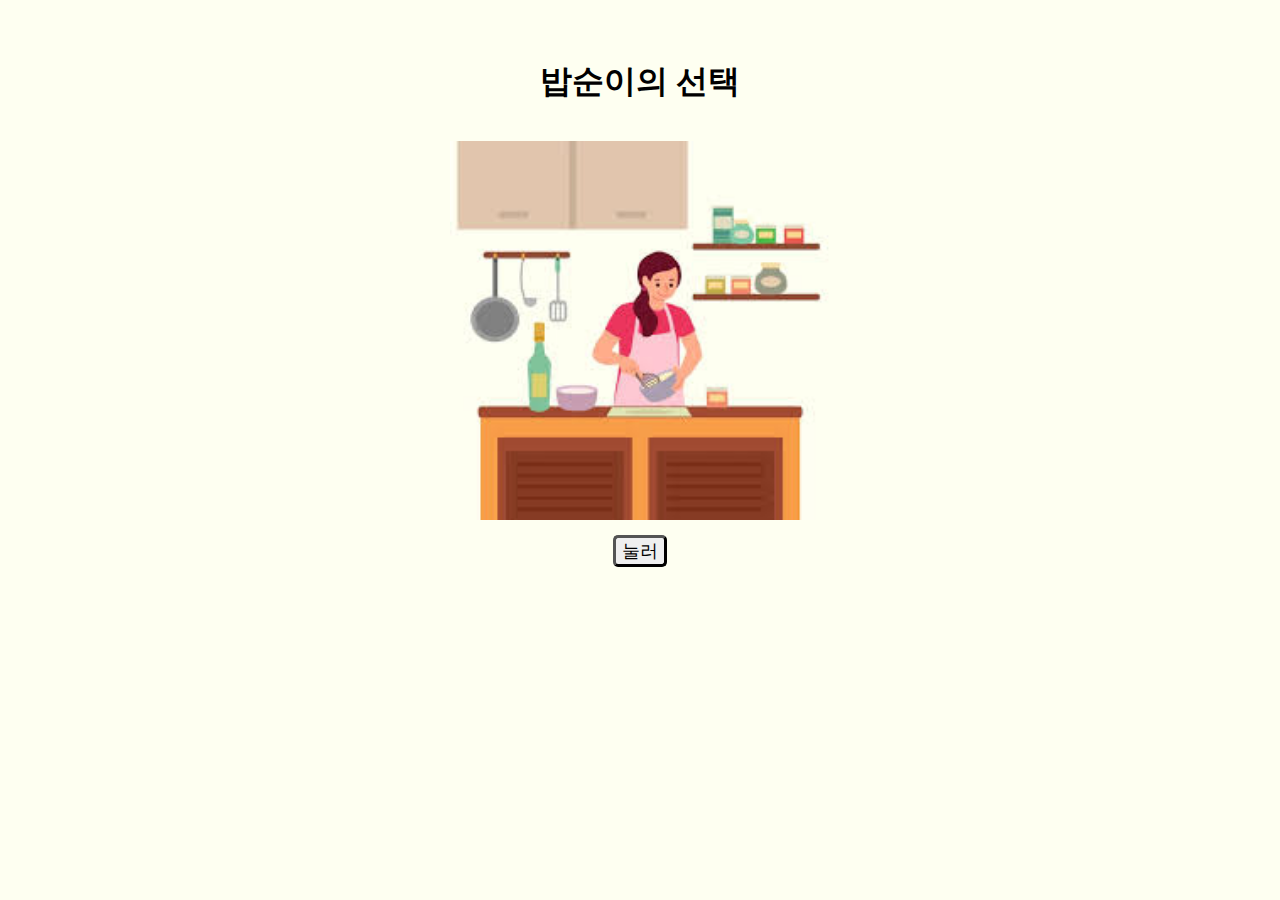
<file: index.html>
<!DOCTYPE html>
<html lang="ko">
<head>
    <link rel="stylesheet" href="style1.css">
    <meta charset="UTF-8">
    <meta http-equiv="X-UA-Compatible" content="IE=edge">
    <meta name="viewport" content="width=device-width, initial-scale=1.0">
    <title>메뉴 고르기</title>
    
</head>
<body>
    <h1 id = "sue">밥순이의 선택<br><br>
        <img src = "1.png" width= 30% height = 30% ><br>
        <a href="first.html">
            <button type="button" class="button3">눌러</button>
        </a>
    </h1>
</body>
</html>
</file>
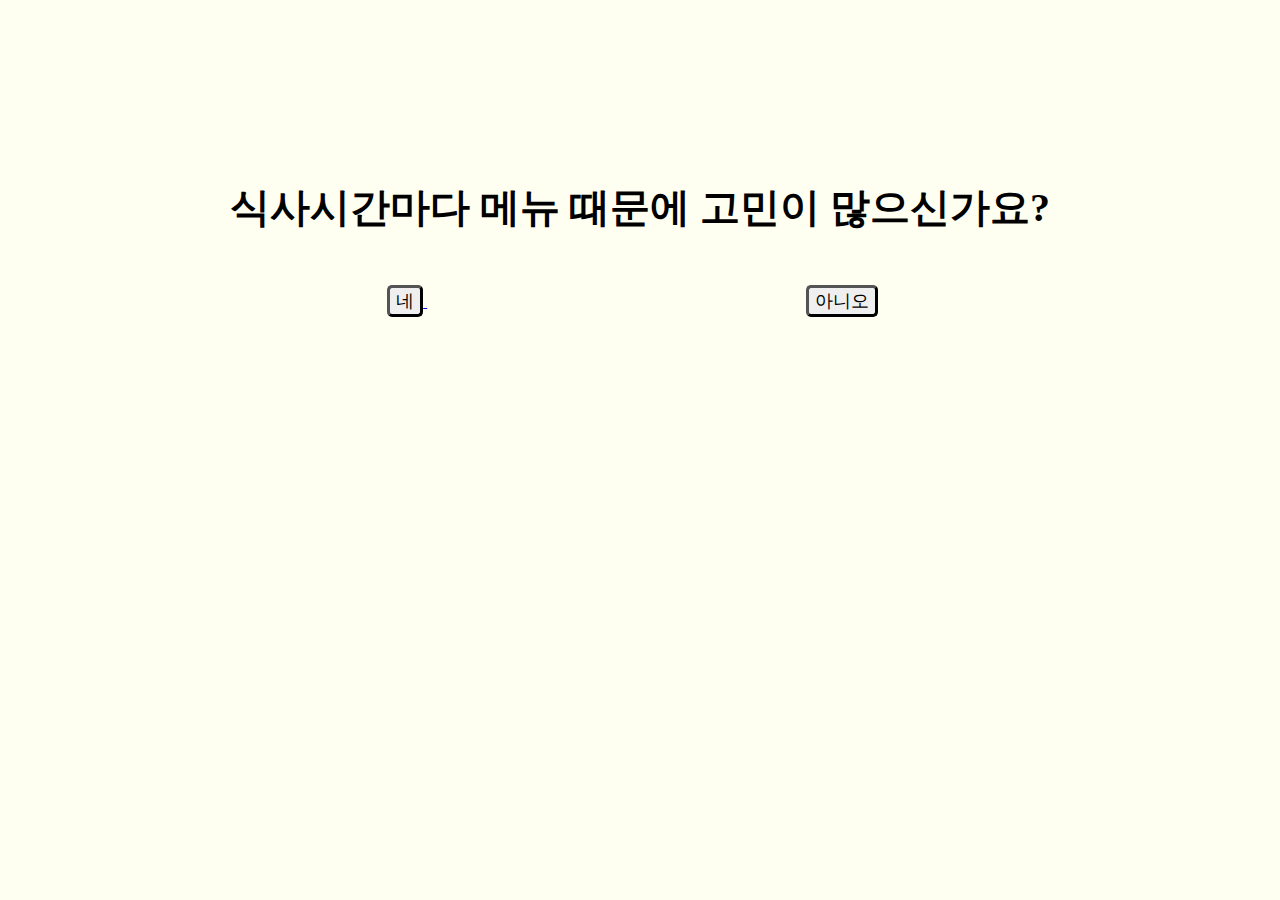
<file: first.html>
<!DOCTYPE html>
<html lang="ko">
<head>
    <link rel="stylesheet" href="style.css">
    <meta charset="UTF-8">
    <meta http-equiv="X-cUA-Compatible" content="IE=edge">
    <meta name="viewport" ontent="width=device-width, initial-scale=1.0">
    <title>메뉴 고르기</title>
    <c id="b"><h1>식사시간마다 메뉴 때문에 고민이 많으신가요?</h1><br></c>   
</head>
<body>
    <a href="second.html">
        <button type="button" class="button1">네</button>
    </a>
    <a href="no.html">
        <button type="button" class="button1">아니오</button>
    </a>
    
</body>
</html>
</file>
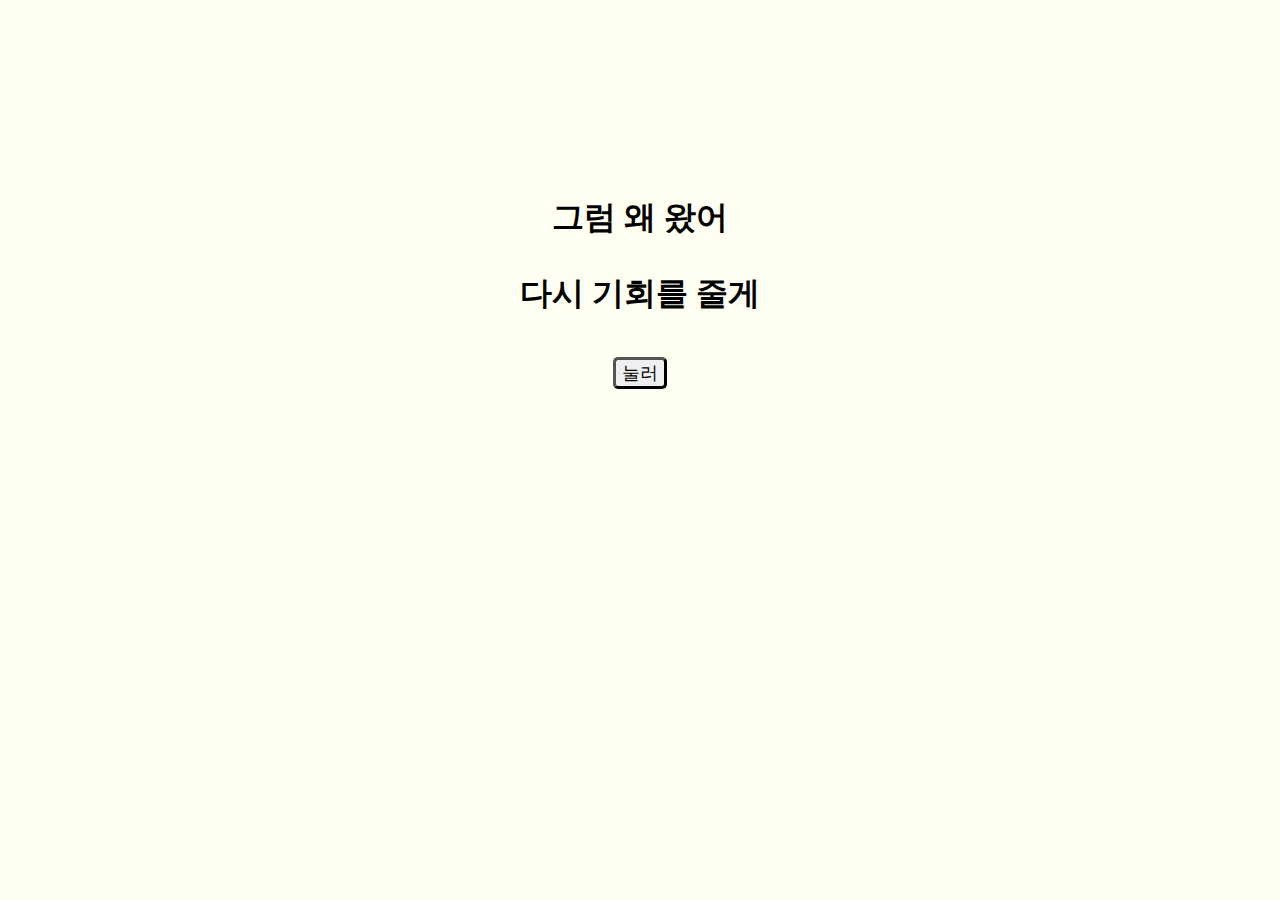
<file: no.html>
<!DOCTYPE html>
<html lang="ko">
<head>
    <link rel="stylesheet" href="style.css">
    <meta charset="UTF-8">
    <meta http-equiv="X-UA-Compatible" content="IE=edge">
    <meta name="viewport" content="width=device-width, initial-scale=1.0">
    <title>메뉴 고르기</title>
</head>
<body>
    <h1 class="why">그럼 왜 왔어<br>
        다시 기회를 줄게<br>
        <a href="first.html">
            <button type="button" class="button3">눌러</button>
        </a>
    </h1>
</body>
</html>
</file>
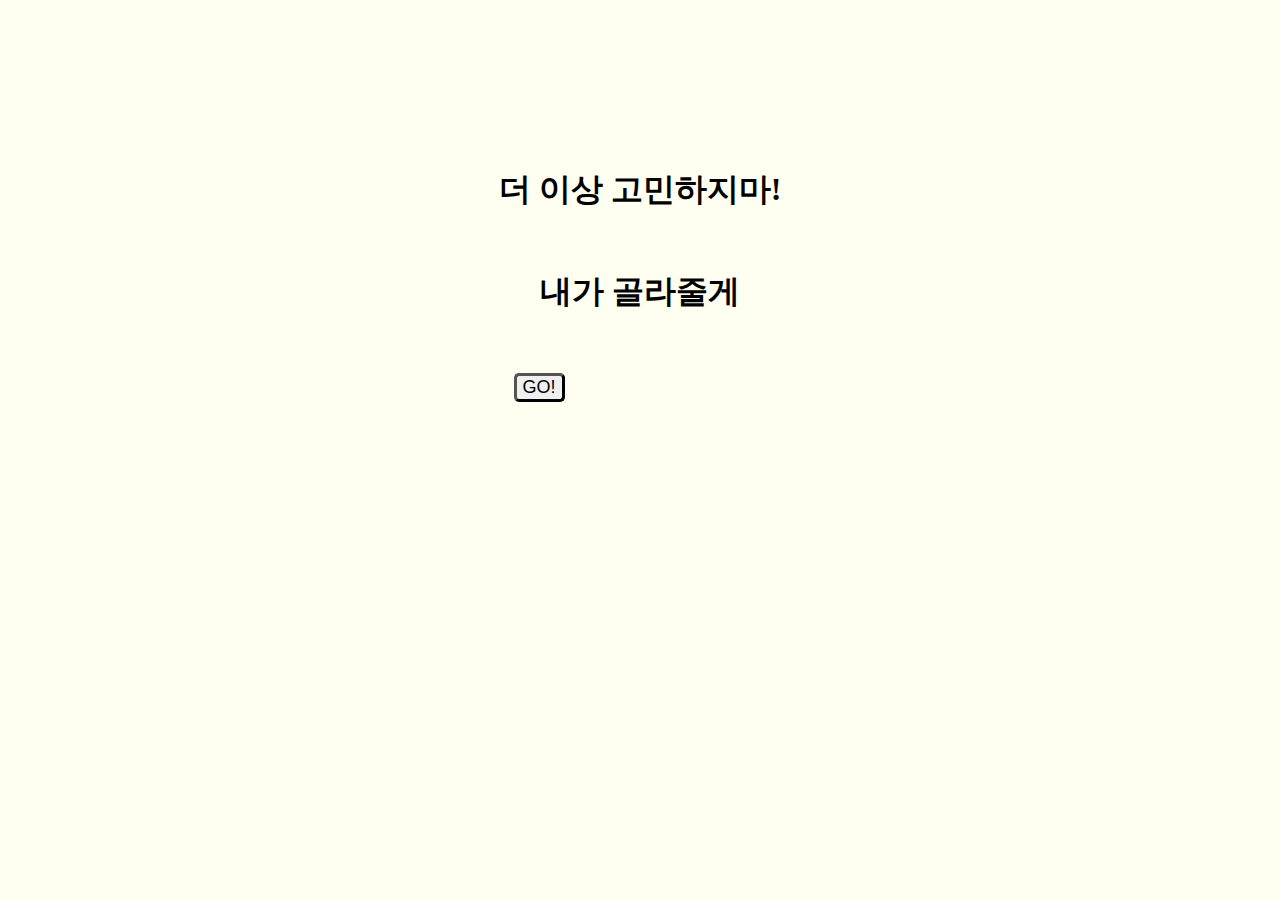
<file: second.html>
<!DOCTYPE html>
<html lang="ko">
<head>
    <link rel="stylesheet" href="style.css">
    <meta charset="UTF-8">
    <meta http-equiv="X-UA-Compatible" content="IE=edge">
    <meta name="viewport" content="width=device-width, initial-scale=1.0">
    <title>메뉴 고르기</title>
</head>
<body>
    <a class="first"> 
        <h1><p>더 이상 고민하지마!</p><br> 
        <p>내가 골라줄게</p><br></h1>
        <a href="third.html">
            <button type="button" class="button4">GO!</button>
        </a>
    </a>
   
</body>
</html>
</file>
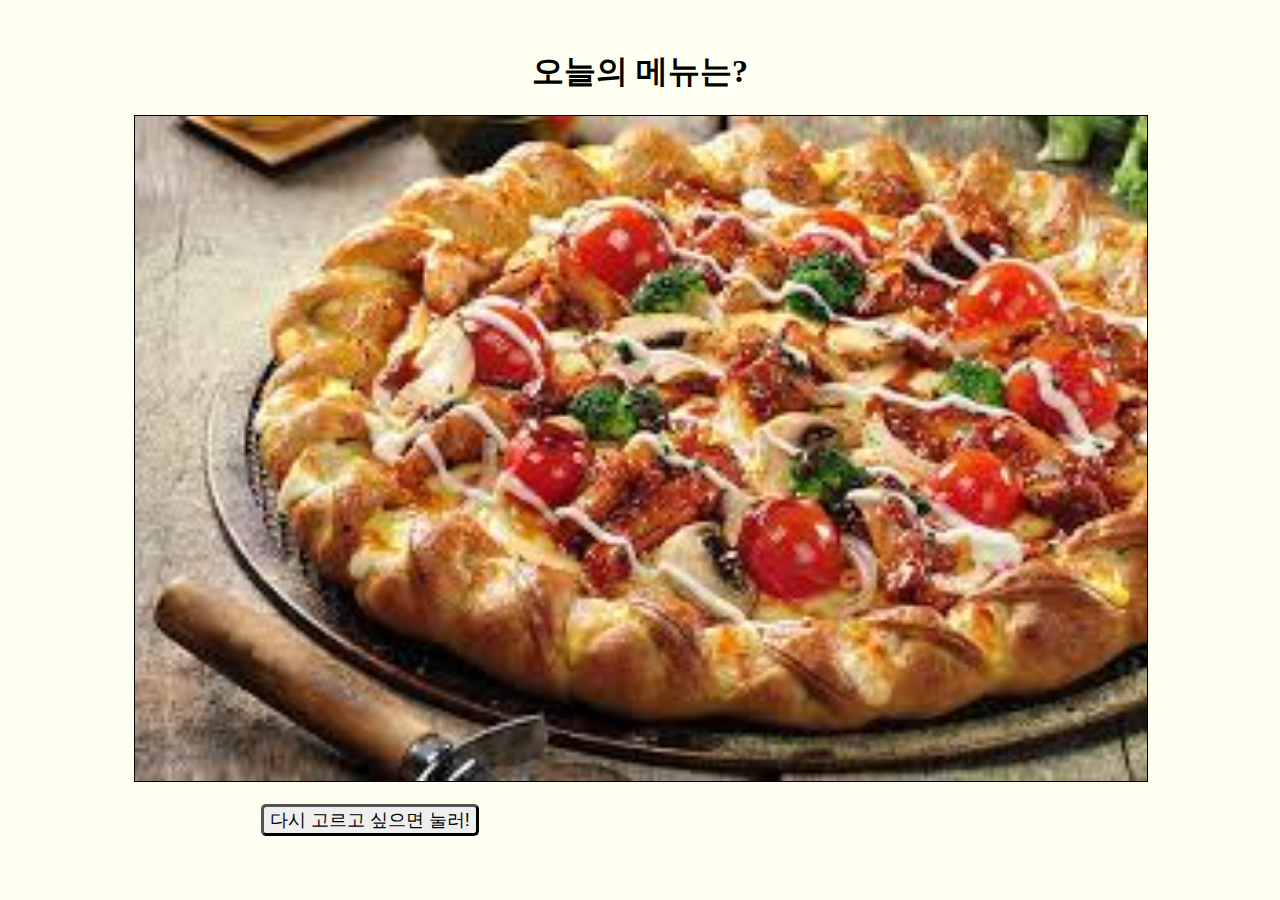
<file: 양식.html>
<!DOCTYPE html>
<html lang="ko">
<head>
    <link rel="stylesheet" href="style1.css">
    <meta charset="UTF-8">
    <meta http-equiv="X-UA-Compatible" content="IE=edge">
    <meta name="viewport" content="width=device-width, initial-scale=1.0">
    <title>메뉴 고르기</title>
    <script language = "javascript">
        var imgarray = new Array();
        imgarray[0] = "양식-0.png";
        imgarray[1] = "양식-1.png";
        imgarray[2] = "양식-2.png";
        imgarray[3] = "양식-3.png";
        imgarray[4] = "양식-4.png";
        imgarray[5] = "양식-5.png";
        imgarray[6] = "양식-6.png";
        imgarray[7] = "양식-7.png";
        imgarray[8] = "양식-8.png";
        function showImage(){
            var imgNum = Math.round(Math.random()*8); // 자바스크립트의 random은 0~1사이
            var objImg = document.getElementById("introImg");
            objImg.src = imgarray[imgNum];
        }

    </script>
</head>
<body onload = "showImage()">
    <h1 id = "today">오늘의 메뉴는?<br></h1>
    <img id = "introImg" border ="1" width=80% height=50%><br><br>
    <a href="third.html">
        <button type="button" id="button4">다시 고르고 싶으면 눌러!</button>
    </a>
    
   
    
</body>
</html>
</file>
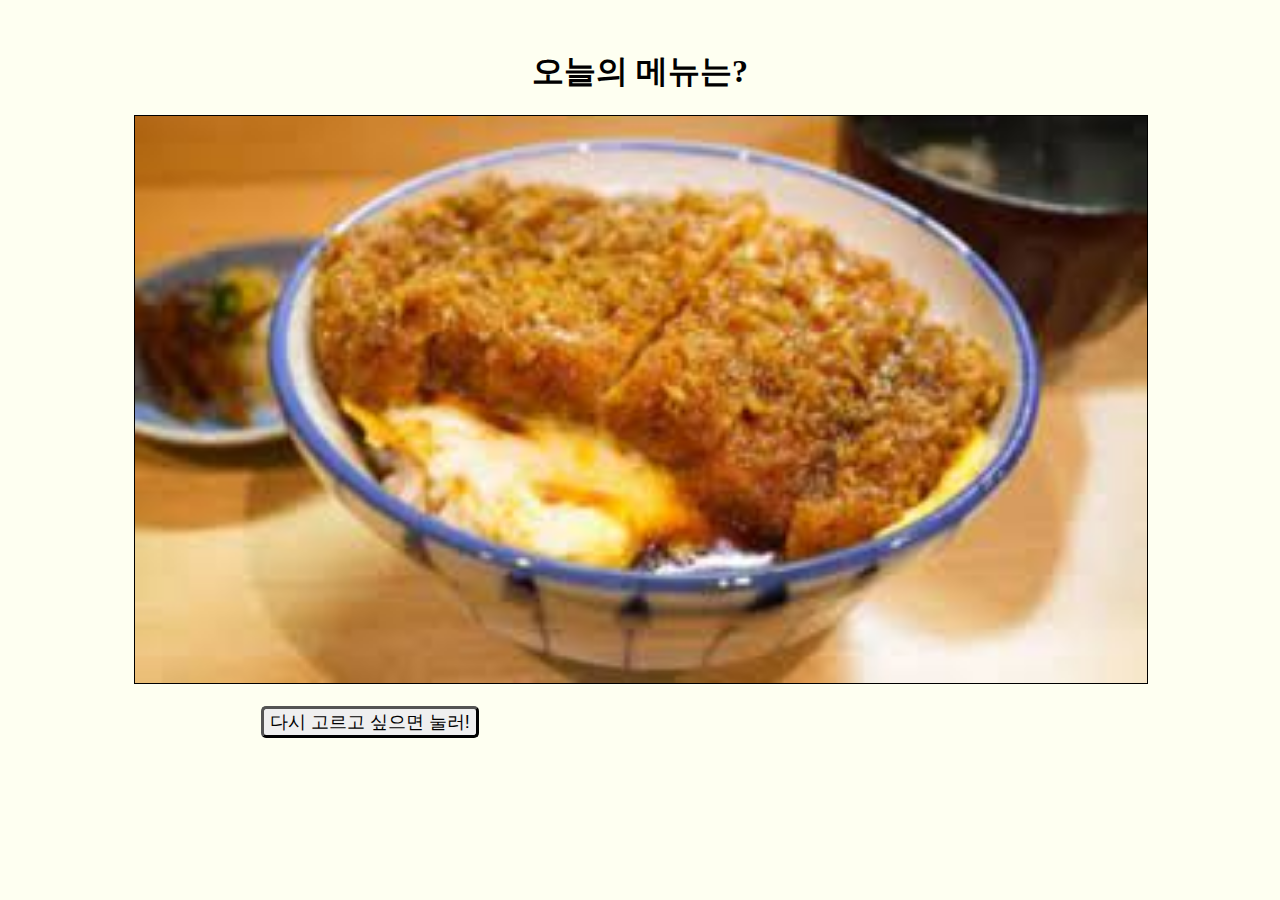
<file: 일식.html>
<!DOCTYPE html>
<html lang="ko">
<head>
    <link rel="stylesheet" href="style1.css">
    <meta charset="UTF-8">
    <meta http-equiv="X-UA-Compatible" content="IE=edge">
    <meta name="viewport" content="width=device-width, initial-scale=1.0">
    <title>메뉴 고르기</title>
    <script language = "javascript">
        var imgarray = new Array();
        imgarray[0] = "일식-0.png";
        imgarray[1] = "일식-1.png";
        imgarray[2] = "일식-2.png";
        imgarray[3] = "일식-3.png";
        imgarray[4] = "일식-4.png";
        imgarray[5] = "일식-5.png";
        imgarray[6] = "일식-6.png";
        imgarray[7] = "일식-7.png";
        imgarray[8] = "일식-8.png";
        function showImage(){
            var imgNum = Math.round(Math.random()*8); // 자바스크립트의 random은 0~1사이
            var objImg = document.getElementById("introImg");
            objImg.src = imgarray[imgNum];
        }

    </script>

    </script>
</head>
<body onload = "showImage()">
    <h1 id = "today">오늘의 메뉴는?<br></h1>
    <img id = "introImg" border ="1" width=80% height=50%><br><br>
    <a href="third.html">
        <button type="button" id="button4">다시 고르고 싶으면 눌러!</button>
    </a>
    
</body>
</html>
</file>
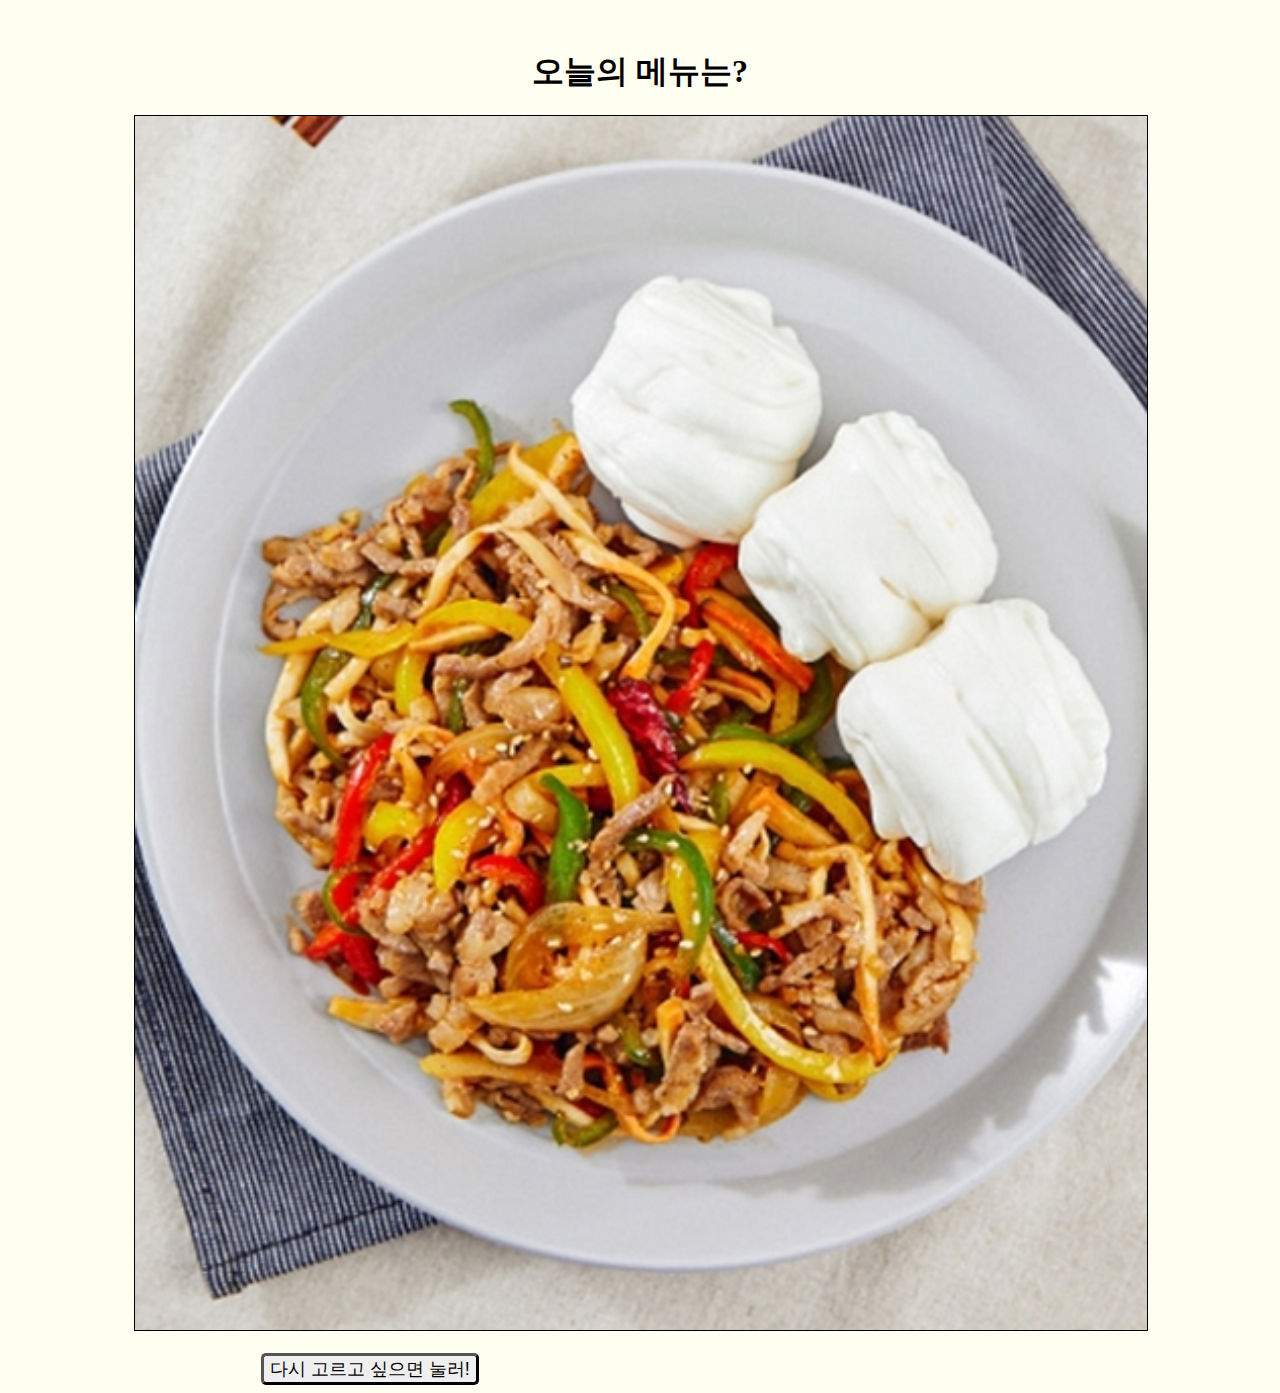
<file: 중식.html>
<!DOCTYPE html>
<html lang="ko">
<head>
    <link rel="stylesheet" href="style1.css">
    <meta charset="UTF-8">
    <meta http-equiv="X-UA-Compatible" content="IE=edge">
    <meta name="viewport" content="width=device-width, initial-scale=1.0">
    <title>메뉴 고르기</title>
    <script language = "javascript">
        var imgarray = new Array();
        imgarray[0] = "중식-0.png";
        imgarray[1] = "중식-1.png";
        imgarray[2] = "중식-2.png";
        imgarray[3] = "중식-3.png";
        imgarray[4] = "중식-4.png";
        imgarray[5] = "중식-5.png";
        imgarray[6] = "중식-6.png";
        imgarray[7] = "중식-7.png";
        imgarray[8] = "중식-8.png";
        function showImage(){
            var imgNum = Math.round(Math.random()*8); // 자바스크립트의 random은 0~1사이
            var objImg = document.getElementById("introImg");
            objImg.src = imgarray[imgNum];
        }

    </script>

    </script>
</head>
<body onload = "showImage()">
    <h1 id = "today">오늘의 메뉴는?<br></h1>
    <img id = "introImg" border ="1" width=80% height=50%><br><br>
    <a href="third.html">
        <button type="button" id="button4">다시 고르고 싶으면 눌러!</button>
    </a>
    
</body>
</html>
</file>
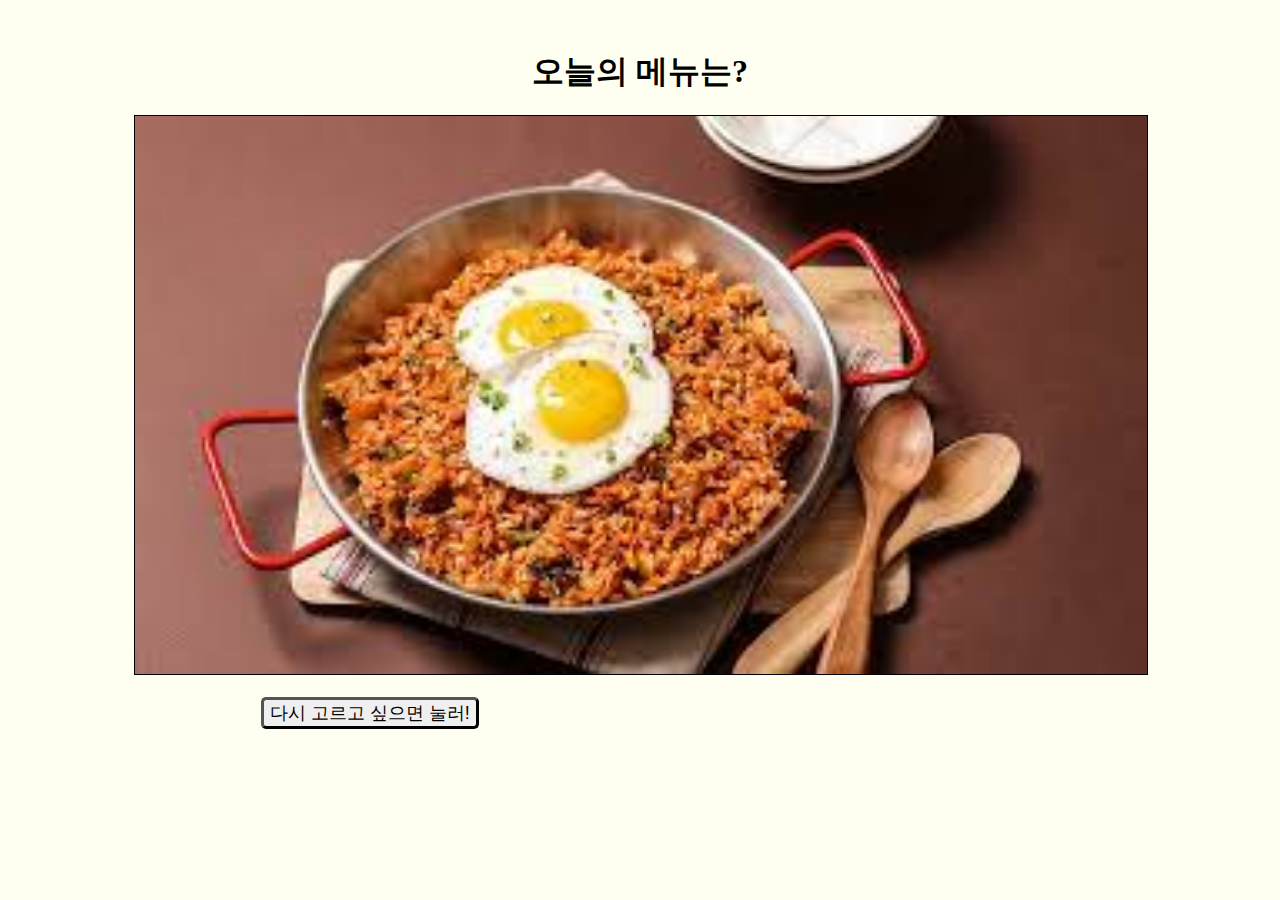
<file: 한식.html>
<!DOCTYPE html>
<html lang="ko">
<head>
    <link rel="stylesheet" href="style1.css">
    <meta charset="UTF-8">
    <meta http-equiv="X-UA-Compatible" content="IE=edge">
    <meta name="viewport" content="width=device-width, initial-scale=1.0">
    <title>메뉴 고르기</title>
    <script language = "javascript">
        var imgarray = new Array();
        imgarray[0] = "한식-0.png";
        imgarray[1] = "한식-1.png";
        imgarray[2] = "한식-2.png";
        imgarray[3] = "한식-3.png";
        imgarray[4] = "한식-4.png";
        imgarray[5] = "한식-5.png";
        imgarray[6] = "한식-6.png";
        imgarray[7] = "한식-7.png";
        imgarray[8] = "한식-8.png";
        function showImage(){
            var imgNum = Math.round(Math.random()*8); // 자바스크립트의 random은 0~1사이
            var objImg = document.getElementById("introImg");
            objImg.src = imgarray[imgNum];
        }

    </script>

    </script>
</head>
<body onload = "showImage()">
    <h1 id = "today">오늘의 메뉴는?<br></h1>
    <img id = "introImg" border ="1" width=80% height=50%><br><br>
    <a href="third.html">
        <button type="button" id="button4">다시 고르고 싶으면 눌러!</button>
    </a>
    
</body>
</html>
</file>
<file: style1.css>
body{
    background-color: #fefff1;
}
#sue{
    position: relative;
    text-align: center;
    margin-top: 60px;
}
.button3{
    font-size: large;
    border-width: 0.1cm;
    border-radius: 5px;
}
#today{
    margin-top : 50px;
    text-align : center;
}
#introImg{
    margin-left : 10%;
}
#button4{
    font-size: large;
    margin-left: 20%;
    border-width: 0.1cm;
    border-radius: 5px;
}
</file>
<file: style.css>
body{
    margin-top: 180px;
    position: relative;
    background-color: #fefff1;
}

#b{
    font-size: 20px;
    text-align: center;
    margin-top: 250px;
}
.button1{
    margin-left: 30%;
    font-size: large;
    border-width: 0.1cm;
    border-radius: 5px;
}
.button3{
    font-size: large;
    border-width: 0.1cm;
    border-radius: 5px;
}
.why{
    text-align: center;
    line-height: 2cm;
}
.first{
    text-align: center;
    line-height: 0.5cm;
}
.button4{
    text-align: center;
    margin-left: 40%;
    font-size: large;
    border-width: 0.1cm;
    border-radius: 5px;
}
#title_menu{
    margin-top: 80px;
    text-align: center;
}
.menu{
    text-align: center;
    font-size: larger;
}
.button5{
    margin-left: 43%;
    font-size: large;
    border-width: 0.1cm;
    border-radius: 5px;
}
</file>
